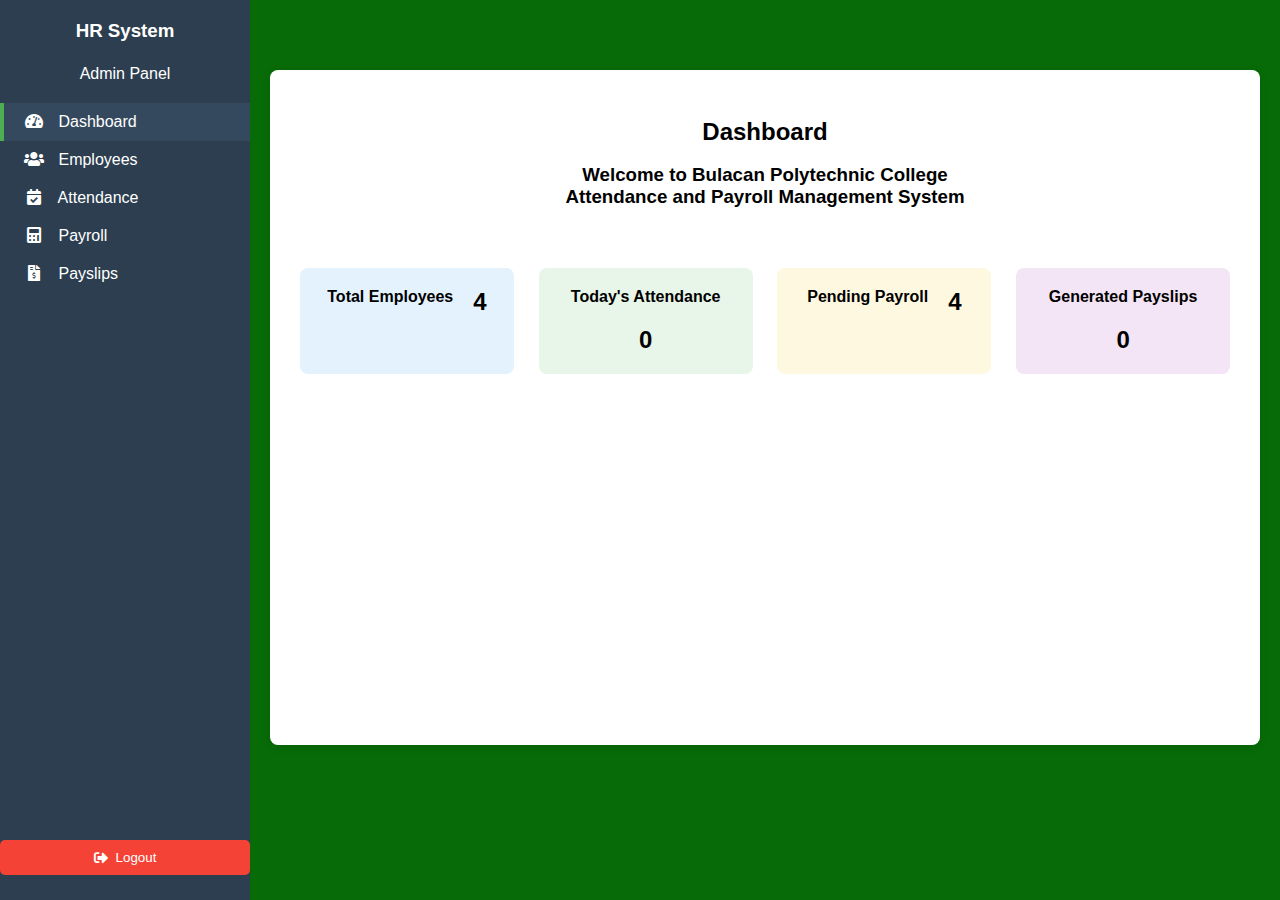
<file: dashboard.html>
<html lang="en">
<head>
    <meta charset="UTF-8">
    <meta name="viewport" content="width=device-width, initial-scale=1.0">
    <title>Admin Dashboard</title>
    <link rel="stylesheet" href="dashboard.css">
    <link rel="stylesheet" href="https://cdnjs.cloudflare.com/ajax/libs/font-awesome/5.15.4/css/all.min.css">
    <link rel="icon" type="image/png" href="https://campus.bpc.edu.ph/Bulacan%20Polytechnic%20College%20icon.ico">
</head>
<body style="background-color: green">
<div class="sidebar">
    <div class="sidebar-header">
        <h3>HR System</h3>
        <br>
        <p>Admin Panel</p>
    </div>
    <ul class="sidebar-menu">
        <li class="active" data-screen="dashboard">
            <a href="#"><i class="fas fa-tachometer-alt"></i> <span>Dashboard</span></a>
        </li>
        <li data-screen="employees">
            <a href="#"><i class="fas fa-users"></i> <span>Employees</span></a>
        </li>
        <li data-screen="attendance">
            <a href="#"><i class="fas fa-calendar-check"></i> <span>Attendance</span></a>
        </li>
        <li data-screen="payroll">
            <a href="#"><i class="fas fa-calculator"></i> <span>Payroll</span></a>
        </li>
        <li data-screen="payslips">
            <a href="#"><i class="fas fa-file-invoice-dollar"></i> <span>Payslips</span></a>
        </li>
    </ul>
    <button id="logout-btn"><i class="fas fa-sign-out-alt"></i> Logout</button>
</div>

<div class="main-content">
    <div class="container">
        <div id="dashboard-screen" class="screen content-screen">
            <header class="dashboard-header">
                <br>
                <h2 style="text-align: center;">Dashboard</h2>
            </header>
            <div class="dashboard-content">
                <br>
                <h3 style="text-align: center;">Welcome to Bulacan Polytechnic College <br> Attendance and Payroll Management System</h3>
                <div class="dashboard-cards" style="display: flex; justify-content: space-between; margin-top: 30px;">
                    <div class="dashboard-cards" style="background: #e3f2fd; padding: 20px; border-radius: 8px; width: 23%;">
                        <h4>Total Employees</h4>
                        <p id="total-employees" style="font-size: 24px; font-weight: bold;">0</p>
                    </div>
                    <div class="dashboard-cards" style="background: #e8f5e9; padding: 20px; border-radius: 8px; width: 23%;">
                        <h4>Today's Attendance</h4>
                        <p id="today-attendance" style="font-size: 24px; font-weight: bold;">0</p>
                    </div>
                    <div class="dashboard-cards" style="background: #fff8e1; padding: 20px; border-radius: 8px; width: 23%;">
                        <h4>Pending Payroll</h4>
                        <p id="pending-payroll" style="font-size: 24px; font-weight: bold;">0</p>
                    </div>
                    <div class="dashboard-cards" style="background: #f3e5f5; padding: 20px; border-radius: 8px; width: 23%;">
                        <h4>Generated Payslips</h4>
                        <p id="total-payslips" style="font-size: 24px; font-weight: bold;">0</p>
                    </div>
                </div>
            </div>
        </div>

        <div id="employees-screen" class="screen content-screen hidden">
            <h2>Employee Management</h2>
            <button id="add-employee-btn">Add Employee</button>

            <table id="employee-list">
                <thead>
                    <tr>
                        <th>ID</th>
                        <th>Name</th>
                        <th>Department</th>
                        <th>Designation</th>
                        <th>Daily Rate</th>
                        <th>Actions</th>
                    </tr>
                </thead>
                <tbody>
                    </tbody>
            </table>

            <div id="employee-form-container" class="modal hidden">
                <div class="modal-content">
                    <span class="close-btn">&times;</span>
                    <h2 id="form-title">Add Employee</h2>
                    <form id="employee-form">
                        <input type="hidden" id="employee-id">
                        <div class="form-group">
                            <label for="emp-name">Full Name</label>
                            <input type="text" id="emp-name" required>
                        </div>
                        <div class="form-group">
                            <label for="emp-dept">Department</label>
                            <select id="emp-dept" required>
                                <option value="">Select Department</option>
                                <option value="IT">IT</option>
                                <option value="HR">HR</option>
                                <option value="Finance">Finance</option>
                                <option value="Marketing">Marketing</option>
                                <option value="Operations">Operations</option>
                                <option value="Sales">Sales</option>
                                <option value="Customer Support">Customer Support</option>
                            </select>
                        </div>
                        <div class="form-group">
                            <label for="emp-designation">Designation</label>
                            <select id="emp-designation" required>
                                <option value="">Select Position</option>
                                <option value="Software Developer">Software Developer</option>
                                <option value="HR Manager">HR Manager</option>
                                <option value="Accountant">Accountant</option>
                                <option value="Marketing Specialist">Marketing Specialist</option>
                                <option value="System Administrator">System Administrator</option>
                                <option value="Project Manager">Project Manager</option>
                                <option value="Sales Executive">Sales Executive</option>
                                <option value="Customer Support">Customer Support</option>
                            </select>
                        </div>
                        <div class="form-group">
                            <label for="emp-rate">Daily Rate (₱)</label>
                            <input type="number" id="emp-rate" step="0.01" required>
                        </div>
                        <div class="form-group">
                            <label for="emp-bank">Bank Account</label>
                            <input type="text" id="emp-bank" required>
                        </div>
                        <div class="form-group">
                            <label for="emp-tax">Tax Information</label>
                            <input type="text" id="emp-tax" required>
                        </div>
                        <div class="form-group">
                            <label for="emp-sss">SSS Deduction</label>
                            <input type="number" id="emp-sss" step="0.01" value="0">
                        </div>
                        <div class="form-group">
                            <label for="emp-pagibig">Pag-IBIG Deduction</label>
                            <input type="number" id="emp-pagibig" step="0.01" value="0">
                        </div>
                        <div class="form-group">
                            <label for="emp-philhealth">PhilHealth Deduction</label>
                            <input type="number" id="emp-philhealth" step="0.01" value="0">
                        </div>
                        <button type="submit">Save</button>
                    </form>
                </div>
            </div>
            <div id="employee-view-modal" class="modal hidden">
                <div class="modal-content">
                    <span class="close-btn-employee">&times;</span>
                    <h2>Employee Details</h2>
                    <div id="employee-details">
                        </div>
                </div>
            </div>
        </div>

        <div id="attendance-screen" class="screen content-screen hidden">
            <h2>Attendance Management</h2>
            <div class="form-group">
                <label for="attendance-date">Select Date</label>
                <input type="date" id="attendance-date">
            </div>

            <table id="attendance-list">
                <thead>
                    <tr>
                        <th>Employee ID</th>
                        <th>Name</th>
                        <th>Time In</th>
                        <th>Time Out</th>
                        <th>Status</th>
                    </tr>
                </thead>
                <tbody>
                    </tbody>
            </table>

            <button id="save-attendance-btn" style="margin-top: 20px;">Save Attendance</button>
        </div>

        <div id="payroll-screen" class="screen content-screen hidden">
            <h2>Payroll Processing</h2>
            <div style="display: flex; gap: 20px; margin-bottom: 20px;">
                <div class="form-group" style="flex: 1;">
                    <label for="payroll-start">Start Date</label>
                    <input type="date" id="payroll-start">
                </div>
                <div class="form-group" style="flex: 1;">
                    <label for="payroll-end">End Date</label>
                    <input type="date" id="payroll-end">
                </div>
            </div>
            <div class="form-group">
                <label for="cutoff-select">Cut-off Period:</label>
                <select id="cutoff-select">
                    <option value="1-15">1st - 15th</option>
                    <option value="16-end">16th - End of Month</option>
                </select>
            </div>

            <div id="payroll-results" class="hidden" style="margin-top: 20px;">
                <h3>Payroll Results</h3>
                <table>
                    <thead>
                        <tr>
                            <th>Employee ID</th>
                            <th>Name</th>
                            <th>Present Days</th>
                            <th>Late Days</th>
                            <th>Days Worked for Pay</th>
                            <th>Gross Pay</th>
                            <th>Tax</th>
                            <th>Net Pay</th>
                        </tr>
                    </thead>
                    <tbody id="payroll-results-body">
                        </tbody>
                </table>
            </div>

            <button id="calculate-payroll-btn">Calculate Payroll</button>
            <button id="generate-payslips-btn" style="background-color: #2196F3;">Generate Payslips</button>


        </div>

        <div id="payslips-screen" class="screen content-screen hidden">
            <h2>Payslips</h2>
            <br>
            <table id="payslip-list">
                <thead>
                    <tr>
                        <th>Payslip ID</th>
                        <th>Employee</th>
                        <th>Period</th>
                        <th>Net Pay</th>
                        <th>Actions</th>
                    </tr>
                </thead>
                <tbody>
                    </tbody>
            </table>
            <button id="clear-payslips-btn" class="danger-btn">Clear All Payslips</button>
        </div>
    </div>
</div>

<div id="payslip-modal" class="modal hidden">
    <div class="modal-content">
        <span class="close-btn-payslip">&times;</span>
        <div id="payslip-details">
            </div>
    </div>
</div>
    <script src="dash_board.js"></script>
</body>
</html>
</file>
<file: dashboard.css>
* {
    box-sizing: border-box;
    margin: 0;
    padding: 0;
    font-family: Arial, sans-serif;
}

body {
    background-color: #f5f5f5;
}


.screen {
    background-color: white;
    padding: 30px;
    border-radius: 8px;
    box-shadow: 0 2px 10px rgba(0, 0, 0, 0.1);
    width: 100%; 
    margin-bottom: 30px;

}

.hidden {
   display: none;

}


/* Sidebar styles */
.sidebar {
    width: 250px;
    background-color: #2c3e50;
    color: white;
    position: fixed;
    height: 100vh;
    padding: 20px 0;
    transition: all 0.3s;
    z-index: 100;
    display: flex;
    flex-direction: column;
}

.sidebar-header {
    padding: 0 20px 20px;
    text-align: center;
}

.sidebar-header h3 {
    color: white;
    margin-bottom: 5px;
}

.sidebar-menu {
    list-style: none;
    padding: 0;
    margin: 0;
    flex-grow: 1; 
    overflow-y: auto; 
}

.sidebar-menu li {
    padding: 10px 20px;
    border-left: 4px solid transparent;
    transition: all 0.3s;
    cursor: pointer;
}

.sidebar-menu li:hover {
    background-color: #34495e;
}

.sidebar-menu li.active {
    background-color: #34495e;
    border-left: 4px solid #4CAF50;
}


.sidebar-menu a {
    color: white;
    text-decoration: none;
    display: block;
    font-size: 16px;
}

.sidebar-menu i {
    margin-right: 10px;
    width: 20px;
    text-align: center;
}

/* Main content area adjustment */
.main-content {
    margin-left: 250px; 
    padding: 20px;
    min-height: 100vh; 
    display: flex;
    flex-direction: column;
    align-items: center; 
    background-color: #076b07; 
}

.container {
 max-width: 1200px;
 width: 100%;
 margin: 0 auto;
}

.screen {
    background-color: white;
    padding: 30px;
    border-radius: 8px;
    box-shadow: 0 2px 10px rgba(0, 0, 0, 0.1);
    min-height: 75vh;
    margin-top: 50px;
    margin-bottom: 30px;
    
}

.hidden {
 display: none;
}

/* Dashboard */
#dashboard-header {
 text-align: center;
 margin-bottom: 30px;
 padding-bottom: 15px;
 border-bottom: 1px solid #eee;
}


/* Add this new rule for dashboard cards */
.dashboard-cards {
    display: flex;
    flex-wrap: wrap;
    gap: 20px;
    justify-content: center; 
    margin-top: 30px;
}

.dashboard-cards > div {
    background: #e3f2fd;
    padding: 20px;
    border-radius: 8px;
    width: calc(25% - 20px); 
    min-width: 200px; 
    text-align: center;
}

.dashboard-card {
    background: #f8f9fa;
    padding: 20px;
    border-radius: 8px;
    text-align: center;
    box-shadow: 0 2px 5px rgba(0,0,0,0.05);
}

.dashboard-card h4 {
    margin-bottom: 10px;
    color: #2c3e50;
}

.dashboard-card p {
    font-size: 24px;
    font-weight: bold;
    color: #4CAF50;
}

#logout-btn {
 background-color: #f44336;
 color: white;
 border: none;
 padding:  10px 15px;
 border-radius: 5px;
 border: none;
 cursor: pointer;
 display: flex;
 align-items: center;
 gap: 8px;
 transition: background-color 0.3s;
 width: 100%; 
 justify-content: center; 
}

#logout-btn:hover {
 background-color: #d32f2f;
}

#logout-btn i {
 font-size: 14px;
}

#payroll-results table th:nth-child(3), 
#payroll-results table td:nth-child(3) { 
    width: 100px; 
    text-align: center; 
}

#payroll-results table th:nth-child(4), 
#payroll-results table td:nth-child(4) { 
    width: 80px;
    text-align: center; 
}

#payroll-results table th:nth-child(5),
#payroll-results table td:nth-child(5) { 
    width: 120px; 
    text-align: center; 
}

/* Adjust other columns if needed for overall balance */
#payroll-results table th:nth-child(1),
#payroll-results table td:nth-child(1) {
    width: 100px; 
}

#payroll-results table th:nth-child(2), 
#payroll-results table td:nth-child(2) {
    width: 150px; 
    text-align: left; 
}

#payroll-results table th:nth-child(6), 
#payroll-results table td:nth-child(6),
#payroll-results table th:nth-child(7), 
#payroll-results table td:nth-child(7),
#payroll-results table th:nth-child(8),
#payroll-results table td:nth-child(8) {
    width: 120px; 
    text-align: right; 
}
    

/* Tables */
table {
    width: 100%;
    border-collapse: collapse;
    margin-top: 20px auto;
}

th, td {
    padding: 12px;
    text-align: left;
    border-bottom: 1px solid #ddd;
}

th {
    background-color: #f2f2f2;
}

tr:hover {
    background-color: #f5f5f5;
}

/* Buttons */
button {
    padding: 8px 16px;
    background-color: #4CAF50;
    color: white;
    border: none;
    border-radius: 4px;
    cursor: pointer;
    margin: 5px 0;
}



/* Forms */
.form-group {
    margin: 0 auto 15px;
    max-width: 600px;
}

label {
    display: block;
    margin-bottom: 5px;
    font-weight: bold;
}

input[type="text"],
input[type="password"],
input[type="number"],
input[type="date"],
select {
    width: 100%;
    padding: 8px;
    border: 1px solid #ddd;
    border-radius: 4px;
    font-size: 16px;
}

input:focus,
select:focus {
    outline: none;
    border-color: #4CAF50;
}

/* Modal */
.modal {
    position: fixed;
    top: 0;
    left: 0;
    width: 100%;
    height: 100%;
    background-color: rgba(0, 0, 0, 0.5);
    display: flex;
    justify-content: center;
    align-items: center;
    z-index: 1000;
}

.modal-content {
    background-color: white;
    padding: 25px;
    border-radius: 8px;
    width: 500px;
    max-width: 90%;
    position: relative;
}

.close-btn {
    position: absolute;
    top: 10px;
    right: 15px;
    font-size: 28px;
    font-weight: bold;
    color: #aaa;
    cursor: pointer;
    transition: color 0.3s;
}

.close-btn:hover {
    color: #333;
}


.hidden {
    display: none;
}


.time-input {
    padding: 6px;
    border: 1px solid #ddd;
    border-radius: 4px;
}

.attendance-status {
    padding: 6px;
    border: 1px solid #ddd;
    border-radius: 4px;
    width: 100%;
}


#payslip-details {
    padding: 20px;
  }
  
  #payslip-details h2 {
    margin-bottom: 15px;
    color: #2c3e50;
  }
  
  #payslip-details p {
    margin: 8px 0;
    font-size: 16px;
  }
  
  #payslip-details hr {
    margin: 15px 0;
    border: 0;
    border-top: 1px solid #eee;
  }
  
  .close-btn-payslip {
    position: absolute;
    top: 10px;
    right: 15px;
    font-size: 28px;
    font-weight: bold;
    color: #aaa;
    cursor: pointer;
    transition: color 0.3s;
  }
  
  .close-btn-payslip:hover {
    color: #333;
  }

  .danger-btn {
    background-color: #f44336;
    color: white;
    padding: 8px 16px;
    border: none;
    border-radius: 4px;
    cursor: pointer;
    margin-bottom: 15px;
}

.danger-btn:hover {
    background-color: #d32f2f;
}

/* Employee table improvements */
#employee-list {
  width: 100%;
  border-collapse: collapse;
}

#employee-list th, #employee-list td {
  padding: 12px;
  text-align: left;
  border-bottom: 1px solid #ddd;
}


#employee-list tr:hover {
    background-color: #f5f7fa;
}




/* Employee View Modal Styles */
#employee-view-modal .modal-content {
    max-width: 600px;
}

#employee-details {
    padding: 20px;
}

#employee-details p {
    margin: 10px 0;
    font-size: 16px;
}

#employee-details strong {
    display: inline-block;
    width: 150px;
    color: #2c3e50;
}

.close-btn-employee {
    position: absolute;
    top: 10px;
    right: 15px;
    font-size: 28px;
    font-weight: bold;
    color: #aaa;
    cursor: pointer;
    transition: color 0.3s;
}

.close-btn-employee:hover {
    color: #333;
}



button:hover {
    background-color: lightgreen;
}

/* Button styling */
.edit-btn, .delete-btn, .view-btn {
    padding: 6px 12px;
    margin: 3px 5px;
    font-size: 14px;
    
}

.edit-btn {
    width: 60px;
    background-color: #2196F3;
}

.edit-btn:hover{
    background-color: green;
}

.delete-btn {
    width: 60px;
    background-color: rgb(255, 0, 0);
}

.delete-btn:hover {
    background-color: #fa1100;
}

.view-btn {
    width: 60px;
}


@media (max-width: 768px) {
    .sidebar {
        width: 100%;
        height: auto;
        position: relative;
    }

    .main-content {
        margin-left: 0;
        padding: 10px;
    }

    .dashboard-cards > div {
        width: 100%;
    }
}


/* Responsive table for smaller screens */
@media (max-width: 600px) {
  .screen table { /* Or target #employee-list directly if needed */
    display: block;
    overflow-x: auto;
  }
  .screen table thead tr {
    display: block;
  }
  .screen table th {
    text-align: left;
  }
  .screen table tbody {
    display: block;
  }
  .screen table tr {
    display: flex;
  }
  .screen table td {
    border-bottom: 1px solid #ddd;
    display: block;
    text-align: left;
  }
  .screen table thead th:nth-child(1),
  .screen table tbody td:nth-child(1) {
    /* Example: Make the first column wider */
    width: 80px;
  }
  .screen table thead th:nth-child(2),
  .screen table tbody td:nth-child(2) {
    width: 150px;
  }
  .screen table thead th:nth-child(3),
  .screen table tbody td:nth-child(3),
  .screen table thead th:nth-child(4),
  .screen table tbody td:nth-child(4),
  .screen table thead th:nth-child(5),
  .screen table tbody td:nth-child(5),
  .screen table thead th:nth-child(6),
  .screen table tbody td:nth-child(6) {
    width: 120px; /* Adjust other columns as needed */
  }
  .screen table th:last-child,
  .screen table td:last-child {
    border-bottom: 2px solid #ccc;
  }
}
</file>
